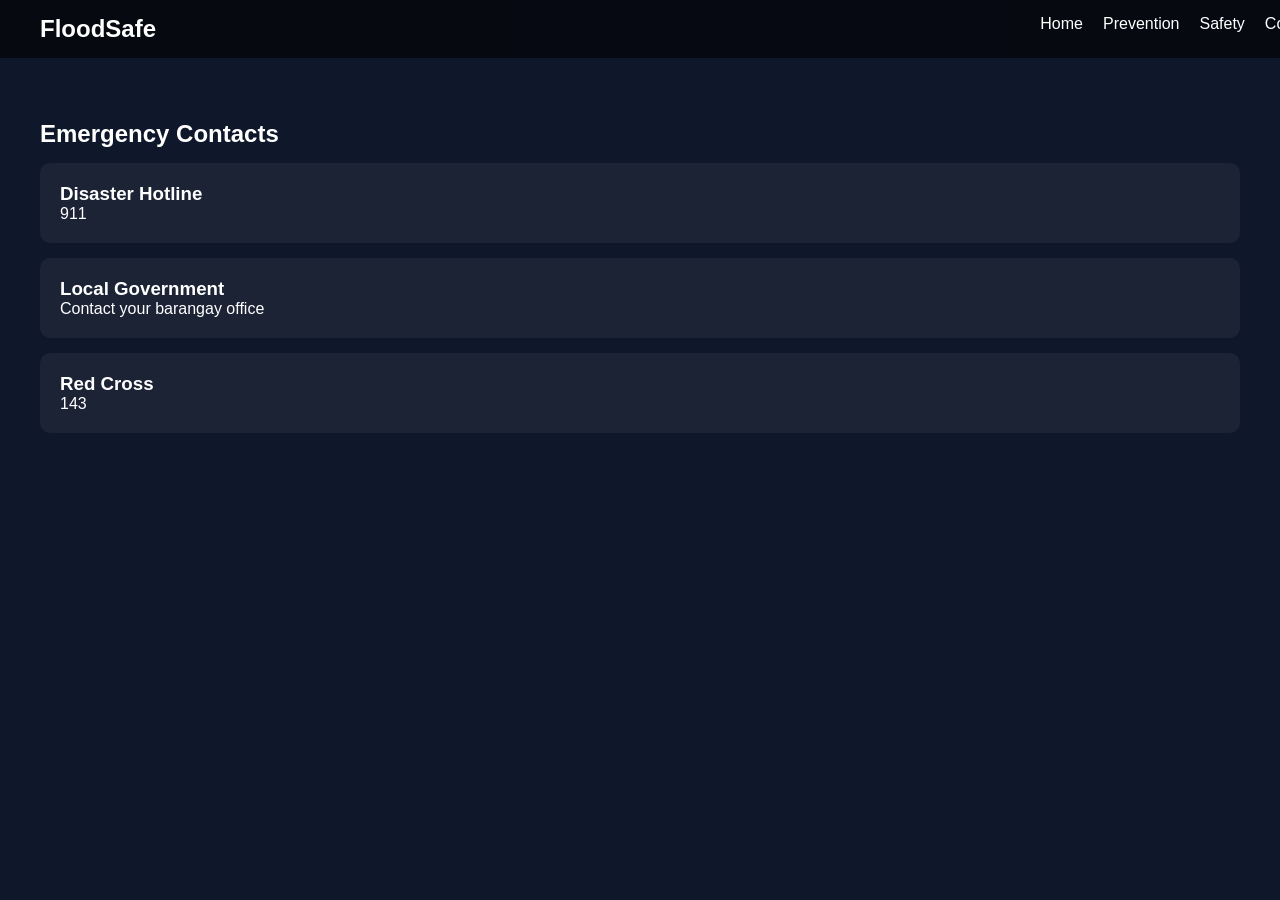
<file: contact.html>
<!DOCTYPE html>
<html lang="en">
<head>
    <meta charset="UTF-8">
    <title>Emergency Contacts</title>
    <link rel="stylesheet" href="style.css">
</head>
<body>

<nav>
    <h1>FloodSafe</h1>
    <ul>
        <li><a href="index.html">Home</a></li>
        <li><a href="prevention.html">Prevention</a></li>
        <li><a href="safety.html">Safety</a></li>
        <li><a href="contact.html">Contact</a></li>
    </ul>
</nav>

<section class="page">
    <h2>Emergency Contacts</h2>

    <div class="card">
        <h3>Disaster Hotline</h3>
        <p>911</p>
    </div>

    <div class="card">
        <h3>Local Government</h3>
        <p>Contact your barangay office</p>
    </div>

    <div class="card">
        <h3>Red Cross</h3>
        <p>143</p>
    </div>

</section>

</body>
</html>
</file>
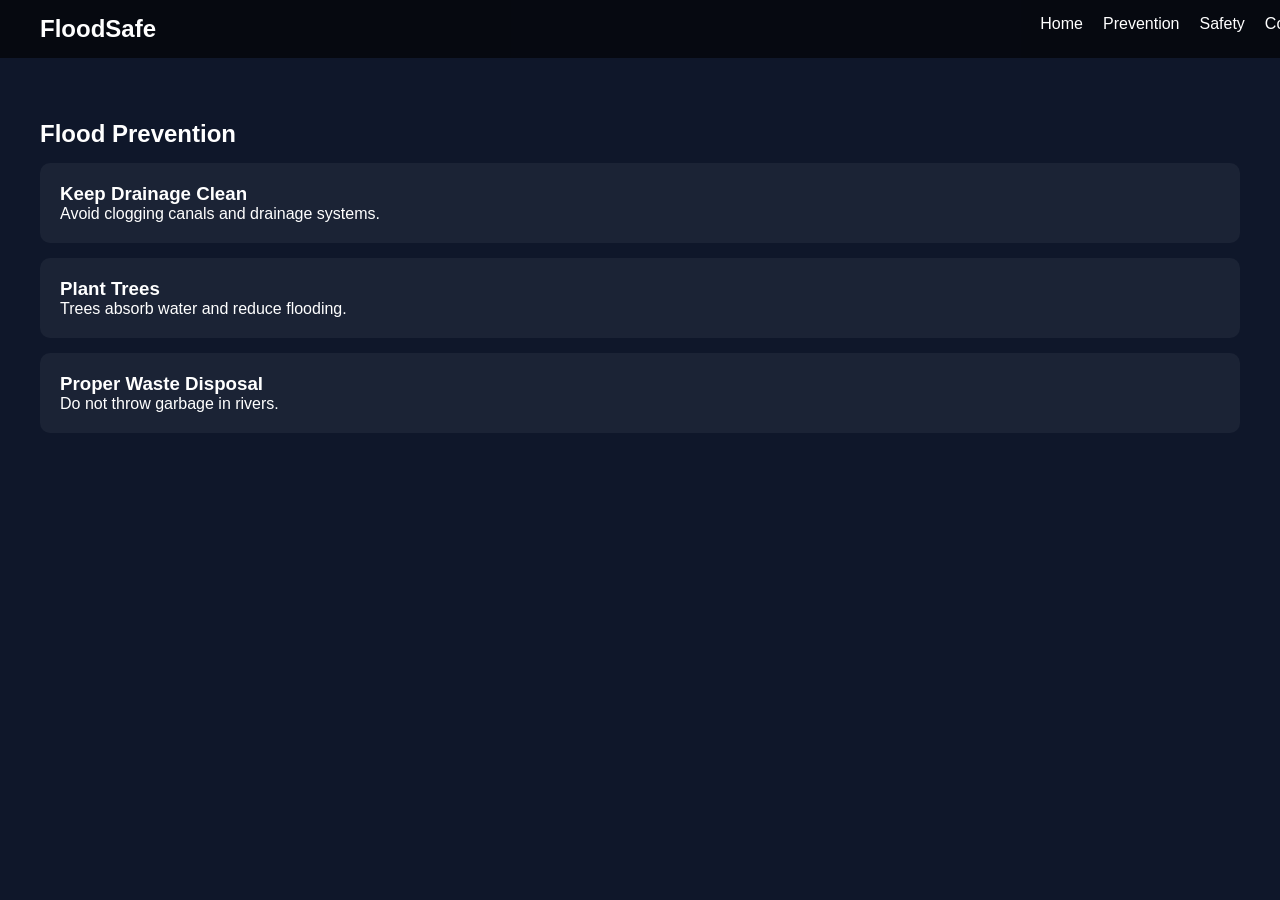
<file: prevention.html>
<!DOCTYPE html>
<html lang="en">
<head>
    <meta charset="UTF-8">
    <title>Flood Prevention</title>
    <link rel="stylesheet" href="style.css">
</head>
<body>

<nav>
    <h1>FloodSafe</h1>
    <ul>
        <li><a href="index.html">Home</a></li>
        <li><a href="prevention.html">Prevention</a></li>
        <li><a href="safety.html">Safety</a></li>
        <li><a href="contact.html">Contact</a></li>
    </ul>
</nav>

<section class="page">
    <h2>Flood Prevention</h2>

    <div class="card">
        <h3>Keep Drainage Clean</h3>
        <p>Avoid clogging canals and drainage systems.</p>
    </div>

    <div class="card">
        <h3>Plant Trees</h3>
        <p>Trees absorb water and reduce flooding.</p>
    </div>

    <div class="card">
        <h3>Proper Waste Disposal</h3>
        <p>Do not throw garbage in rivers.</p>
    </div>
</section>

</body>
</html>
</file>
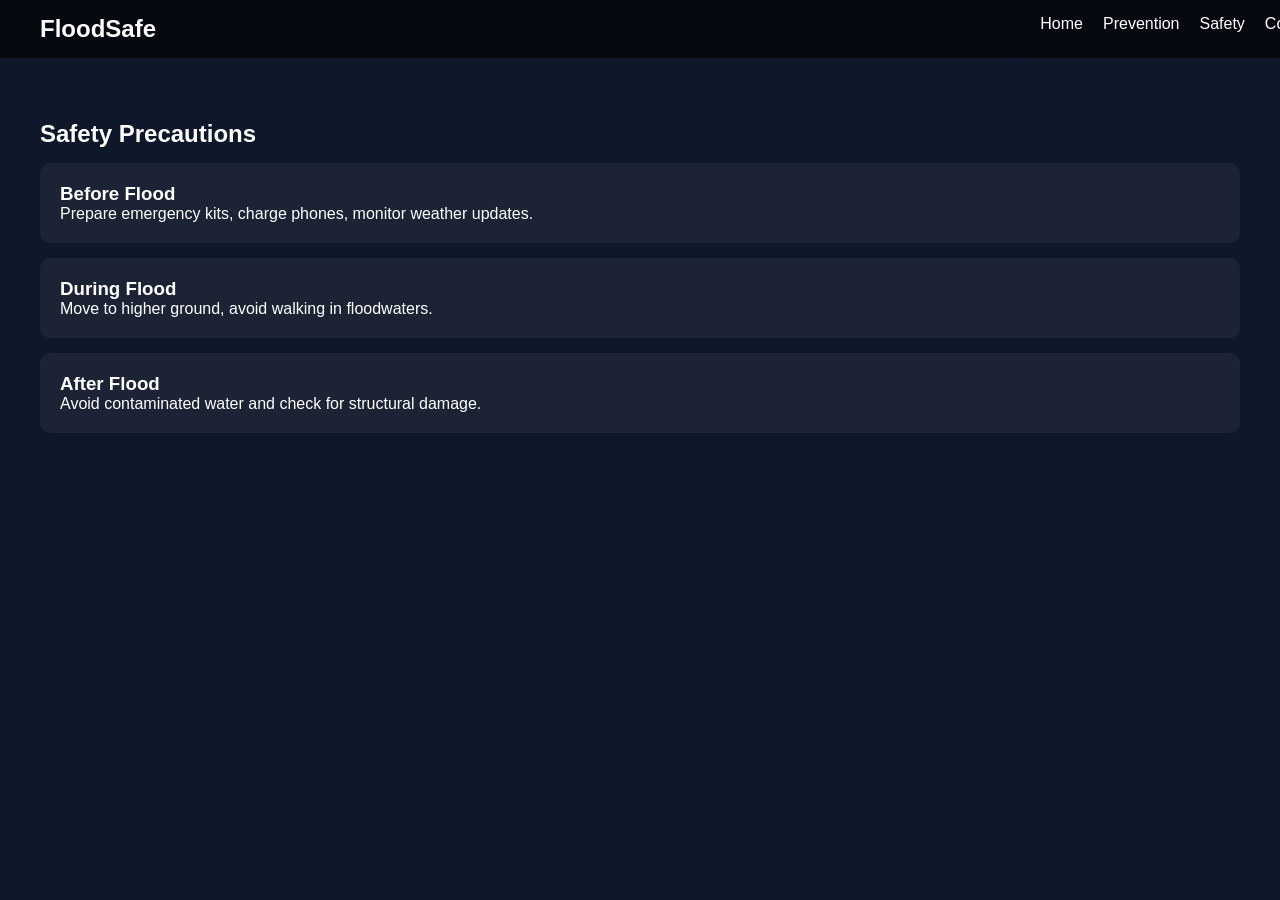
<file: safety.html>
<!DOCTYPE html>
<html lang="en">
<head>
    <meta charset="UTF-8">
    <title>Flood Safety</title>
    <link rel="stylesheet" href="style.css">
</head>
<body>

<nav>
    <h1>FloodSafe</h1>
    <ul>
        <li><a href="index.html">Home</a></li>
        <li><a href="prevention.html">Prevention</a></li>
        <li><a href="safety.html">Safety</a></li>
        <li><a href="contact.html">Contact</a></li>
    </ul>
</nav>

<section class="page">
    <h2>Safety Precautions</h2>

    <div class="card">
        <h3>Before Flood</h3>
        <p>Prepare emergency kits, charge phones, monitor weather updates.</p>
    </div>

    <div class="card">
        <h3>During Flood</h3>
        <p>Move to higher ground, avoid walking in floodwaters.</p>
    </div>

    <div class="card">
        <h3>After Flood</h3>
        <p>Avoid contaminated water and check for structural damage.</p>
    </div>

</section>

</body>
</html>
</file>
<file: style.css>
* {
    margin: 0;
    padding: 0;
    font-family: Arial, sans-serif;
}

body {
    background: #0f172a;
    color: white;
}

/* NAV */
nav {
    display: flex;
    justify-content: space-between;
    padding: 15px 40px;
    background: rgba(0,0,0,0.6);
    position: fixed;
    width: 100%;
}

nav ul {
    display: flex;
    list-style: none;
}

nav ul li {
    margin-left: 20px;
}

nav a {
    color: white;
    text-decoration: none;
    transition: 0.3s;
}

nav a:hover {
    color: #38bdf8;
}

/* HERO */
.hero {
    height: 100vh;
    background: url("images/flood-bg.jpg") no-repeat center/cover;
    display: flex;
    align-items: center;
    justify-content: center;
}

.overlay {
    background: rgba(0,0,0,0.6);
    padding: 40px;
    border-radius: 15px;
    text-align: center;
    animation: fadeIn 1.5s ease;
}

.btn {
    display: inline-block;
    margin-top: 15px;
    padding: 10px 20px;
    background: #38bdf8;
    color: black;
    border-radius: 8px;
    text-decoration: none;
    transition: 0.3s;
}

.btn:hover {
    background: #0ea5e9;
}

/* PAGES */
.page {
    padding: 120px 40px;
}

.card {
    background: rgba(255,255,255,0.05);
    padding: 20px;
    margin: 15px 0;
    border-radius: 10px;
    transition: 0.3s;
}

.card:hover {
    transform: translateY(-5px);
    background: rgba(255,255,255,0.1);
}

/* ANIMATION */
@keyframes fadeIn {
    from { opacity: 0; }
    to { opacity: 1; }
}
</file>
